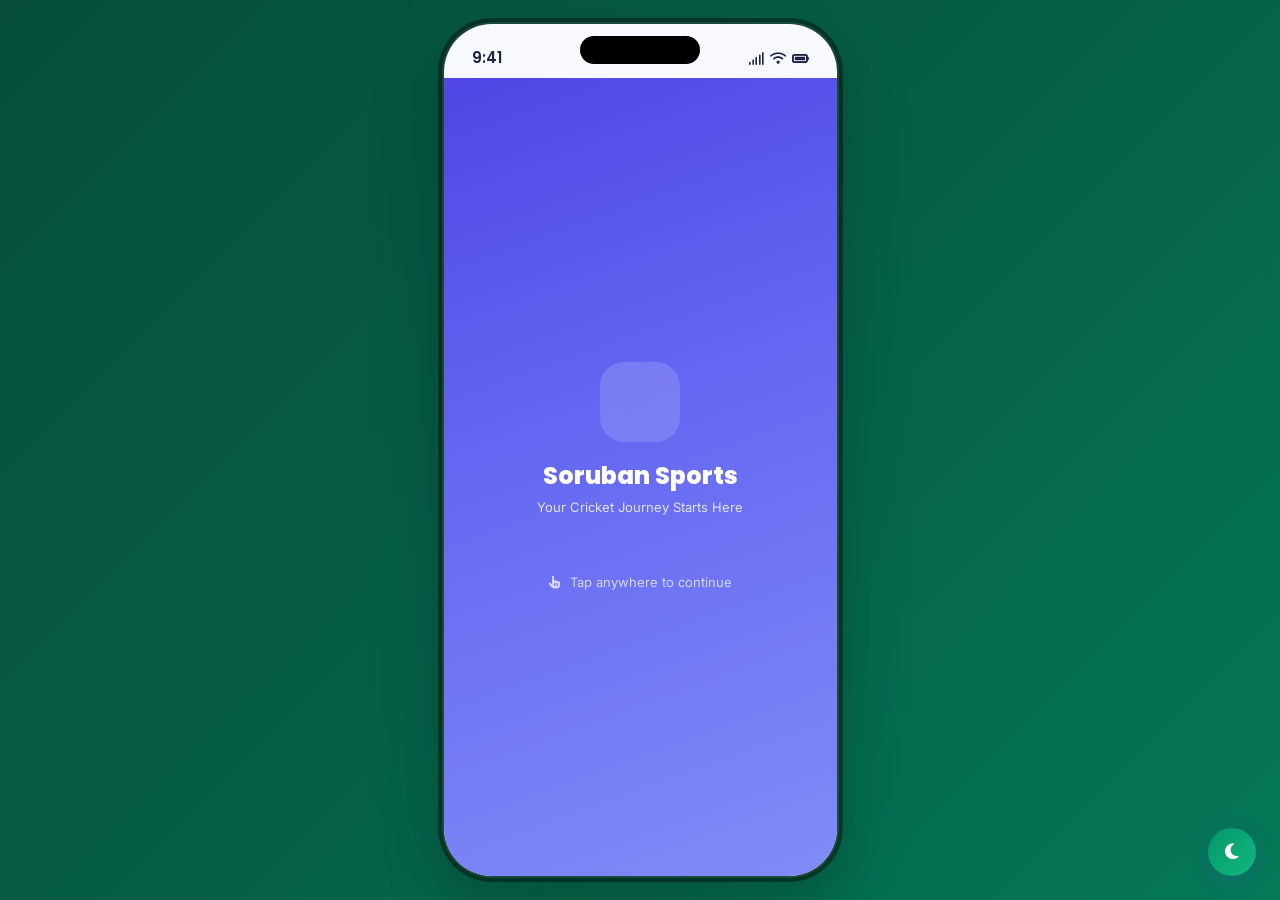
<file: prototype/explore-app/index.html>
<!DOCTYPE html>
<html lang="en" data-theme="light">
<head>
  <meta charset="UTF-8">
  <meta name="viewport" content="width=device-width, initial-scale=1.0">
  <title>Soruban Sports — Explore (Unregistered User)</title>
  <link rel="preconnect" href="https://fonts.googleapis.com">
  <link rel="preconnect" href="https://fonts.gstatic.com" crossorigin>
  <link href="https://fonts.googleapis.com/css2?family=Inter:wght@300;400;500;600;700;800&family=Poppins:wght@400;500;600;700;800&display=swap" rel="stylesheet">
  <link rel="stylesheet" href="https://cdnjs.cloudflare.com/ajax/libs/font-awesome/6.5.1/css/all.min.css">
  <link rel="stylesheet" href="../shared/design-system.css">
  <link rel="stylesheet" href="../shared/phone-frame.css">
  <link rel="stylesheet" href="../shared/components.css">
  <link rel="stylesheet" href="../shared/animations.css">
  <link rel="stylesheet" href="styles.css">
</head>
<body>
  <div class="phone-container">
    <div class="phone-frame">
      <div class="dynamic-island"></div>
      <div class="status-bar">
        <span class="time">9:41</span>
        <div class="status-icons">
          <i class="fas fa-signal"></i><i class="fas fa-wifi"></i><i class="fas fa-battery-full battery"></i>
        </div>
      </div>
      <div class="screen-content" id="screen-content"></div>
      <div class="bottom-nav" id="bottom-nav">
        <div class="nav-item active" data-tab="home" onclick="navigateTo('home')"><i class="fas fa-home"></i><span>Home</span></div>
        <div class="nav-item" data-tab="explore" onclick="navigateTo('explore')"><i class="fas fa-compass"></i><span>Explore</span></div>
        <div class="nav-item" data-tab="feed" onclick="navigateTo('feed')"><i class="fas fa-newspaper"></i><span>Feed</span></div>
        <div class="nav-item" data-tab="academies" onclick="navigateTo('academies')"><i class="fas fa-building-columns"></i><span>Academies</span></div>
        <div class="nav-item" data-tab="profile" onclick="navigateTo('profile')"><i class="fas fa-user"></i><span>Profile</span></div>
      </div>
    </div>
  </div>
  <button class="theme-toggle" onclick="toggleTheme()"><i class="fas fa-moon"></i></button>
  <script src="../shared/nav-engine.js"></script>
  <script src="app.js"></script>
</body>
</html>
</file>
<file: prototype/shared/design-system.css>
/* ============================================
   Soruban Chopify — Design System
   Health Green Theme + Light/Dark Modes
   ============================================ */

@import url('https://fonts.googleapis.com/css2?family=Inter:wght@300;400;500;600;700;800&family=Poppins:wght@400;500;600;700;800&display=swap');

/* ---- Light Theme (Default) ---- */
:root {
  /* Core Backgrounds */
  --bg-primary: #F8F9FE;
  --bg-card: #FFFFFF;
  --bg-tertiary: #F0F2F8;
  --bg-glass: rgba(255,255,255,0.72);

  /* Text */
  --text-primary: #1E2243;
  --text-secondary: #6E7191;
  --text-tertiary: #A0A3BD;

  /* Accent — Health Green */
  --accent: #059669;
  --accent-light: #10B981;
  --accent-bg: rgba(5, 150, 105, 0.08);
  --accent-hover: #047857;
  --gradient: linear-gradient(135deg, #059669 0%, #10B981 100%);
  --gradient-hero: linear-gradient(160deg, #059669 0%, #10B981 40%, #6EE7B7 100%);
  --glow: 0 4px 20px rgba(5, 150, 105, 0.2);

  /* Semantic Colors */
  --success: #10B981;
  --success-light: #6EE7B7;
  --success-bg: rgba(16,185,129,0.08);
  --warning: #F59E0B;
  --warning-light: #FCD34D;
  --warning-bg: rgba(245,158,11,0.08);
  --danger: #EF4444;
  --danger-light: #FCA5A5;
  --danger-bg: rgba(239,68,68,0.08);
  --info: #3B82F6;
  --info-light: #93C5FD;
  --info-bg: rgba(59,130,246,0.08);

  /* Segment Colors */
  --therapeutic: #8B5CF6;
  --therapeutic-bg: rgba(139,92,246,0.08);
  --senior-care: #F59E0B;
  --senior-care-bg: rgba(245,158,11,0.08);
  --womens-wellness: #EC4899;
  --womens-wellness-bg: rgba(236,72,153,0.08);
  --fresh-cut: #059669;
  --fresh-cut-bg: rgba(5,150,105,0.08);
  --fitness: #3B82F6;
  --fitness-bg: rgba(59,130,246,0.08);
  --b2b: #F97316;
  --b2b-bg: rgba(249,115,22,0.08);

  /* Additional Colors */
  --pink: #EC4899;
  --pink-bg: rgba(236,72,153,0.08);
  --teal: #14B8A6;
  --teal-bg: rgba(20,184,166,0.08);
  --orange: #F97316;
  --orange-bg: rgba(249,115,22,0.08);
  --purple: #8B5CF6;
  --purple-bg: rgba(139,92,246,0.08);
  --cyan: #06B6D4;
  --cyan-bg: rgba(6,182,212,0.08);

  /* Borders */
  --border: rgba(0,0,0,0.06);
  --border-strong: rgba(0,0,0,0.12);

  /* Navigation */
  --nav-bg: rgba(255,255,255,0.85);
  --nav-blur: blur(24px);

  /* Body BG (behind phone frame) */
  --body-bg: linear-gradient(135deg, #064e3b 0%, #065f46 50%, #047857 100%);

  /* Shadows */
  --shadow-xs: 0 1px 2px rgba(0,0,0,0.04);
  --shadow-sm: 0 2px 8px rgba(0,0,0,0.06);
  --shadow-md: 0 4px 16px rgba(0,0,0,0.08);
  --shadow-lg: 0 8px 32px rgba(0,0,0,0.1);
  --shadow-glow: 0 4px 20px rgba(5,150,105,0.2);

  /* Border Radius */
  --radius-xs: 6px;
  --radius-sm: 10px;
  --radius-md: 14px;
  --radius-lg: 18px;
  --radius-xl: 24px;
  --radius-2xl: 32px;
  --radius-full: 50%;

  /* Spacing */
  --space-xs: 4px;
  --space-sm: 8px;
  --space-md: 12px;
  --space-lg: 16px;
  --space-xl: 20px;
  --space-2xl: 24px;
  --space-3xl: 32px;
  --space-4xl: 40px;

  /* Typography */
  --font-body: 'Inter', -apple-system, BlinkMacSystemFont, sans-serif;
  --font-display: 'Poppins', 'Inter', sans-serif;
  --font-size-xs: 11px;
  --font-size-sm: 13px;
  --font-size-base: 15px;
  --font-size-md: 16px;
  --font-size-lg: 18px;
  --font-size-xl: 22px;
  --font-size-2xl: 28px;
  --font-size-3xl: 34px;

  /* Transitions */
  --transition-fast: 0.15s ease;
  --transition-base: 0.25s ease;
  --transition-slow: 0.35s ease;
}

/* ---- Dark Theme ---- */
[data-theme="dark"] {
  --bg-primary: #0F1117;
  --bg-card: #1A1D2E;
  --bg-tertiary: #252A3A;
  --bg-glass: rgba(26,29,46,0.72);

  --text-primary: #E8ECF4;
  --text-secondary: #8B92A5;
  --text-tertiary: #5B6178;

  --accent: #10B981;
  --accent-light: #34D399;
  --accent-bg: rgba(16,185,129,0.1);
  --gradient: linear-gradient(135deg, #10B981 0%, #34D399 100%);
  --gradient-hero: linear-gradient(160deg, #10B981 0%, #34D399 40%, #6EE7B7 100%);
  --glow: 0 4px 20px rgba(16,185,129,0.25);

  --success: #34D399;
  --success-bg: rgba(52,211,153,0.1);
  --warning: #FBBF24;
  --warning-bg: rgba(251,191,36,0.1);
  --danger: #F87171;
  --danger-bg: rgba(248,113,113,0.1);
  --info: #60A5FA;
  --info-bg: rgba(96,165,250,0.1);

  --border: rgba(255,255,255,0.06);
  --border-strong: rgba(255,255,255,0.12);

  --nav-bg: rgba(15,17,23,0.9);

  --body-bg: linear-gradient(135deg, #0a0a1a 0%, #0d1117 50%, #111827 100%);

  --shadow-xs: 0 1px 2px rgba(0,0,0,0.2);
  --shadow-sm: 0 2px 8px rgba(0,0,0,0.3);
  --shadow-md: 0 4px 16px rgba(0,0,0,0.35);
  --shadow-lg: 0 8px 32px rgba(0,0,0,0.4);
  --shadow-glow: 0 4px 20px rgba(16,185,129,0.25);
}

/* ---- Base Reset ---- */
*, *::before, *::after {
  margin: 0;
  padding: 0;
  box-sizing: border-box;
}

body {
  font-family: var(--font-body);
  font-size: var(--font-size-base);
  color: var(--text-primary);
  background: var(--body-bg);
  line-height: 1.5;
  -webkit-font-smoothing: antialiased;
  -moz-osx-font-smoothing: grayscale;
}

/* ---- Typography ---- */
h1, h2, h3, h4, h5, h6 {
  font-family: var(--font-display);
  font-weight: 700;
  line-height: 1.25;
  color: var(--text-primary);
}

h1 { font-size: var(--font-size-3xl); }
h2 { font-size: var(--font-size-2xl); }
h3 { font-size: var(--font-size-xl); }
h4 { font-size: var(--font-size-lg); }
h5 { font-size: var(--font-size-md); }

.text-secondary { color: var(--text-secondary); }
.text-tertiary { color: var(--text-tertiary); }
.text-accent { color: var(--accent); }
.text-center { text-align: center; }
.text-right { text-align: right; }

.font-display { font-family: var(--font-display); }
.font-semibold { font-weight: 600; }
.font-bold { font-weight: 700; }
.font-extrabold { font-weight: 800; }

/* ---- Utility Classes ---- */
.mt-xs { margin-top: var(--space-xs); }
.mt-sm { margin-top: var(--space-sm); }
.mt-md { margin-top: var(--space-md); }
.mt-lg { margin-top: var(--space-lg); }
.mt-xl { margin-top: var(--space-xl); }
.mt-2xl { margin-top: var(--space-2xl); }
.mt-3xl { margin-top: var(--space-3xl); }

.mb-xs { margin-bottom: var(--space-xs); }
.mb-sm { margin-bottom: var(--space-sm); }
.mb-md { margin-bottom: var(--space-md); }
.mb-lg { margin-bottom: var(--space-lg); }
.mb-xl { margin-bottom: var(--space-xl); }
.mb-2xl { margin-bottom: var(--space-2xl); }

.p-sm { padding: var(--space-sm); }
.p-md { padding: var(--space-md); }
.p-lg { padding: var(--space-lg); }
.p-xl { padding: var(--space-xl); }
.p-2xl { padding: var(--space-2xl); }

.flex { display: flex; }
.flex-col { flex-direction: column; }
.flex-wrap { flex-wrap: wrap; }
.items-center { align-items: center; }
.justify-between { justify-content: space-between; }
.justify-center { justify-content: center; }
.gap-xs { gap: var(--space-xs); }
.gap-sm { gap: var(--space-sm); }
.gap-md { gap: var(--space-md); }
.gap-lg { gap: var(--space-lg); }
.gap-xl { gap: var(--space-xl); }

.grid { display: grid; }
.grid-2 { grid-template-columns: repeat(2, 1fr); }
.grid-3 { grid-template-columns: repeat(3, 1fr); }
.grid-4 { grid-template-columns: repeat(4, 1fr); }

.w-full { width: 100%; }
.h-full { height: 100%; }
.overflow-hidden { overflow: hidden; }
.overflow-y-auto { overflow-y: auto; }
.relative { position: relative; }
.absolute { position: absolute; }

.hidden { display: none !important; }
.truncate {
  overflow: hidden;
  text-overflow: ellipsis;
  white-space: nowrap;
}

/* Scrollbar hiding */
.no-scrollbar::-webkit-scrollbar { display: none; }
.no-scrollbar { -ms-overflow-style: none; scrollbar-width: none; }

/* ---- Tamil / Indian Locale ---- */
.rupee::before { content: '₹'; }
.cod-badge {
  display: inline-flex;
  align-items: center;
  gap: 4px;
  padding: 4px 10px;
  background: var(--success-bg);
  color: var(--success);
  border-radius: var(--radius-full);
  font-size: var(--font-size-xs);
  font-weight: 600;
}

.fssai-badge {
  display: inline-flex;
  align-items: center;
  gap: 4px;
  padding: 3px 8px;
  background: var(--accent-bg);
  color: var(--accent);
  border-radius: var(--radius-xs);
  font-size: 10px;
  font-weight: 600;
  letter-spacing: 0.5px;
}

/* Therapeutic disclaimer */
.disclaimer-banner {
  padding: 10px 14px;
  background: var(--warning-bg);
  border: 1px solid rgba(245,158,11,0.2);
  border-radius: var(--radius-sm);
  font-size: var(--font-size-xs);
  color: var(--text-secondary);
  line-height: 1.4;
}

.disclaimer-banner i {
  color: var(--warning);
  margin-right: 6px;
}
</file>
<file: prototype/shared/phone-frame.css>
/* ============================================
   Soruban Chopify — iPhone 15 Pro Phone Frame
   ============================================ */

/* ---- Outer Container ---- */
.phone-container {
  display: flex;
  justify-content: center;
  align-items: center;
  min-height: 100vh;
  padding: 20px;
}

/* ---- Phone Frame ---- */
.phone-frame {
  position: relative;
  width: 393px;
  height: 852px;
  border-radius: 48px;
  background: var(--bg-primary);
  overflow: hidden;
  box-shadow:
    0 0 0 2px rgba(255,255,255,0.1),
    0 0 0 6px rgba(0,0,0,0.4),
    0 0 80px rgba(5,150,105,0.15),
    0 20px 60px rgba(0,0,0,0.3);
  transition: background var(--transition-base);
}

/* ---- Dynamic Island ---- */
.dynamic-island {
  position: absolute;
  top: 12px;
  left: 50%;
  transform: translateX(-50%);
  width: 120px;
  height: 28px;
  background: #000;
  border-radius: 20px;
  z-index: 100;
}

/* ---- Status Bar ---- */
.status-bar {
  display: flex;
  justify-content: space-between;
  align-items: center;
  padding: 14px 28px 0;
  height: 54px;
  position: relative;
  z-index: 90;
}

.status-bar .time {
  font-family: var(--font-display);
  font-size: 15px;
  font-weight: 600;
  color: var(--text-primary);
}

.status-bar .status-icons {
  display: flex;
  align-items: center;
  gap: 6px;
}

.status-bar .status-icons i {
  font-size: 13px;
  color: var(--text-primary);
}

.status-bar .status-icons .battery {
  font-size: 15px;
}

/* ---- Screen Content Area ---- */
.screen-content {
  height: calc(852px - 54px - 72px); /* Total - status bar - bottom nav */
  overflow-y: auto;
  overflow-x: hidden;
  padding: 0;
  scroll-behavior: smooth;
}

.screen-content::-webkit-scrollbar { display: none; }
.screen-content { -ms-overflow-style: none; scrollbar-width: none; }

/* For screens without bottom nav (splash, login) */
.screen-content.full-height {
  height: calc(852px - 54px);
}

/* Screen inner padding */
.screen-pad {
  padding: 16px 20px 24px;
}

/* ---- Bottom Navigation ---- */
.bottom-nav {
  position: absolute;
  bottom: 0;
  left: 0;
  right: 0;
  height: 72px;
  background: var(--nav-bg);
  backdrop-filter: var(--nav-blur);
  -webkit-backdrop-filter: var(--nav-blur);
  border-top: 1px solid var(--border);
  display: flex;
  justify-content: space-around;
  align-items: center;
  padding: 0 8px;
  padding-bottom: 8px;
  z-index: 80;
}

.nav-item {
  display: flex;
  flex-direction: column;
  align-items: center;
  gap: 3px;
  padding: 6px 12px;
  cursor: pointer;
  position: relative;
  transition: all var(--transition-fast);
  -webkit-tap-highlight-color: transparent;
}

.nav-item i {
  font-size: 20px;
  color: var(--text-tertiary);
  transition: color var(--transition-fast);
}

.nav-item span {
  font-size: 10px;
  font-weight: 500;
  color: var(--text-tertiary);
  transition: color var(--transition-fast);
}

.nav-item.active i {
  color: var(--accent);
}

.nav-item.active span {
  color: var(--accent);
  font-weight: 600;
}

/* Active indicator bar */
.nav-item.active::before {
  content: '';
  position: absolute;
  top: -1px;
  left: 50%;
  transform: translateX(-50%);
  width: 24px;
  height: 3px;
  background: var(--accent);
  border-radius: 0 0 4px 4px;
}

/* ---- Header Bar ---- */
.header-bar {
  display: flex;
  align-items: center;
  justify-content: space-between;
  padding: 8px 20px 12px;
  min-height: 48px;
}

.header-bar .back-btn {
  width: 36px;
  height: 36px;
  display: flex;
  align-items: center;
  justify-content: center;
  border-radius: var(--radius-full);
  background: var(--bg-tertiary);
  cursor: pointer;
  transition: all var(--transition-fast);
  border: none;
  color: var(--text-primary);
  font-size: 16px;
}

.header-bar .back-btn:hover {
  background: var(--accent-bg);
  color: var(--accent);
}

.header-bar .header-title {
  font-family: var(--font-display);
  font-size: 17px;
  font-weight: 600;
  color: var(--text-primary);
  flex: 1;
  text-align: center;
}

.header-bar .header-action {
  width: 36px;
  height: 36px;
  display: flex;
  align-items: center;
  justify-content: center;
  border-radius: var(--radius-full);
  background: transparent;
  cursor: pointer;
  border: none;
  color: var(--text-secondary);
  font-size: 18px;
  transition: all var(--transition-fast);
}

.header-bar .header-action:hover {
  background: var(--bg-tertiary);
  color: var(--accent);
}

/* ---- Theme Toggle Button ---- */
.theme-toggle {
  position: fixed;
  bottom: 24px;
  right: 24px;
  width: 48px;
  height: 48px;
  border-radius: var(--radius-full);
  background: var(--gradient);
  color: #fff;
  border: none;
  cursor: pointer;
  font-size: 18px;
  display: flex;
  align-items: center;
  justify-content: center;
  box-shadow: var(--shadow-glow);
  z-index: 1000;
  transition: transform var(--transition-fast);
}

.theme-toggle:hover {
  transform: scale(1.1);
}

/* ---- Responsive — Full screen on mobile ---- */
@media (max-width: 420px) {
  .phone-container {
    padding: 0;
    min-height: 100vh;
  }

  .phone-frame {
    width: 100vw;
    height: 100vh;
    border-radius: 0;
    box-shadow: none;
  }

  .dynamic-island {
    display: none;
  }

  .screen-content {
    height: calc(100vh - 54px - 72px);
  }

  .screen-content.full-height {
    height: calc(100vh - 54px);
  }

  .theme-toggle {
    bottom: 88px;
    right: 16px;
    width: 40px;
    height: 40px;
    font-size: 16px;
  }
}
</file>
<file: prototype/shared/components.css>
/* ============================================
   Soruban Chopify — Reusable Components
   21 Component Types
   ============================================ */

/* ---- 1. Cards ---- */
.card {
  background: var(--bg-card);
  border-radius: var(--radius-lg);
  border: 1px solid var(--border);
  box-shadow: var(--shadow-xs);
  padding: 16px;
  transition: all var(--transition-base);
}

.card:hover {
  box-shadow: var(--shadow-sm);
}

.card-gradient {
  background: var(--gradient);
  border-radius: var(--radius-lg);
  padding: 20px;
  color: #fff;
  box-shadow: var(--shadow-glow);
  border: none;
}

.card-gradient h3,
.card-gradient h4,
.card-gradient p,
.card-gradient span {
  color: #fff;
}

.card-gradient .text-secondary {
  color: rgba(255,255,255,0.8);
}

.card-glass {
  background: var(--bg-glass);
  backdrop-filter: blur(16px);
  -webkit-backdrop-filter: blur(16px);
  border-radius: var(--radius-lg);
  border: 1px solid var(--border);
  padding: 16px;
}

/* Pastel Cards */
.card-pastel-accent { background: var(--accent-bg); border: 1px solid rgba(5,150,105,0.12); }
.card-pastel-success { background: var(--success-bg); border: 1px solid rgba(16,185,129,0.12); }
.card-pastel-warning { background: var(--warning-bg); border: 1px solid rgba(245,158,11,0.12); }
.card-pastel-danger { background: var(--danger-bg); border: 1px solid rgba(239,68,68,0.12); }
.card-pastel-info { background: var(--info-bg); border: 1px solid rgba(59,130,246,0.12); }
.card-pastel-pink { background: var(--pink-bg); border: 1px solid rgba(236,72,153,0.12); }
.card-pastel-teal { background: var(--teal-bg); border: 1px solid rgba(20,184,166,0.12); }
.card-pastel-purple { background: var(--purple-bg); border: 1px solid rgba(139,92,246,0.12); }
.card-pastel-orange { background: var(--orange-bg); border: 1px solid rgba(249,115,22,0.12); }

[class*="card-pastel-"] {
  border-radius: var(--radius-lg);
  padding: 16px;
  transition: all var(--transition-base);
}

/* ---- 2. Badges ---- */
.badge {
  display: inline-flex;
  align-items: center;
  padding: 4px 10px;
  border-radius: 20px;
  font-size: var(--font-size-xs);
  font-weight: 600;
  line-height: 1;
  white-space: nowrap;
}

.badge-success { background: var(--success-bg); color: var(--success); }
.badge-warning { background: var(--warning-bg); color: var(--warning); }
.badge-danger { background: var(--danger-bg); color: var(--danger); }
.badge-info { background: var(--info-bg); color: var(--info); }
.badge-accent { background: var(--accent-bg); color: var(--accent); }
.badge-pink { background: var(--pink-bg); color: var(--pink); }
.badge-teal { background: var(--teal-bg); color: var(--teal); }
.badge-purple { background: var(--purple-bg); color: var(--purple); }
.badge-orange { background: var(--orange-bg); color: var(--orange); }

.badge-outline {
  background: transparent;
  border: 1px solid var(--border-strong);
  color: var(--text-secondary);
}

.badge-dot {
  position: relative;
  min-width: 18px;
  height: 18px;
  padding: 0 5px;
  border-radius: var(--radius-full);
  background: var(--danger);
  color: #fff;
  font-size: 10px;
  font-weight: 700;
  display: inline-flex;
  align-items: center;
  justify-content: center;
}

/* ---- 3. Buttons ---- */
.btn {
  display: inline-flex;
  align-items: center;
  justify-content: center;
  gap: 8px;
  padding: 12px 24px;
  border-radius: var(--radius-sm);
  font-family: var(--font-body);
  font-size: var(--font-size-base);
  font-weight: 600;
  cursor: pointer;
  border: none;
  transition: all var(--transition-fast);
  -webkit-tap-highlight-color: transparent;
  line-height: 1;
}

.btn-primary {
  background: var(--gradient);
  color: #fff;
  box-shadow: var(--shadow-glow);
}

.btn-primary:hover {
  transform: translateY(-1px);
  box-shadow: 0 6px 24px rgba(5,150,105,0.3);
}

.btn-primary:active {
  transform: translateY(0);
}

.btn-outline {
  background: transparent;
  color: var(--accent);
  border: 1.5px solid var(--accent);
}

.btn-outline:hover {
  background: var(--accent-bg);
}

.btn-ghost {
  background: transparent;
  color: var(--text-secondary);
}

.btn-ghost:hover {
  background: var(--bg-tertiary);
  color: var(--text-primary);
}

.btn-danger {
  background: var(--danger);
  color: #fff;
}

.btn-success {
  background: var(--success);
  color: #fff;
}

/* Button Sizes */
.btn-sm { padding: 8px 16px; font-size: var(--font-size-sm); }
.btn-lg { padding: 16px 32px; font-size: var(--font-size-md); }
.btn-full { width: 100%; }
.btn-icon {
  width: 44px;
  height: 44px;
  padding: 0;
  border-radius: var(--radius-full);
}

/* ---- 4. Progress Bars ---- */
.progress-bar {
  width: 100%;
  height: 7px;
  background: var(--bg-tertiary);
  border-radius: 10px;
  overflow: hidden;
}

.progress-fill {
  height: 100%;
  border-radius: 10px;
  transition: width 0.8s ease;
  background: var(--gradient);
}

.progress-fill.success { background: linear-gradient(90deg, #10B981, #34D399); }
.progress-fill.warning { background: linear-gradient(90deg, #F59E0B, #FBBF24); }
.progress-fill.danger { background: linear-gradient(90deg, #EF4444, #F87171); }
.progress-fill.accent { background: var(--gradient); }

/* ---- 5. Circular Progress ---- */
.circular-progress {
  position: relative;
  display: inline-flex;
  align-items: center;
  justify-content: center;
}

.circular-progress svg {
  transform: rotate(-90deg);
}

.circular-progress .progress-track {
  fill: none;
  stroke: var(--bg-tertiary);
  stroke-width: 6;
}

.circular-progress .progress-value {
  fill: none;
  stroke: var(--accent);
  stroke-width: 6;
  stroke-linecap: round;
  transition: stroke-dasharray 1s ease;
}

.circular-progress .progress-text {
  position: absolute;
  font-family: var(--font-display);
  font-size: 14px;
  font-weight: 700;
  color: var(--text-primary);
}

/* ---- 6. Form Elements ---- */
.form-group {
  margin-bottom: 16px;
}

.form-label {
  display: block;
  font-size: var(--font-size-sm);
  font-weight: 500;
  color: var(--text-secondary);
  margin-bottom: 6px;
}

.form-input {
  width: 100%;
  padding: 12px 16px;
  background: var(--bg-tertiary);
  border: 1.5px solid var(--border);
  border-radius: var(--radius-sm);
  font-family: var(--font-body);
  font-size: var(--font-size-base);
  color: var(--text-primary);
  transition: all var(--transition-fast);
  outline: none;
}

.form-input:focus {
  border-color: var(--accent);
  box-shadow: 0 0 0 3px var(--accent-bg);
  background: var(--bg-card);
}

.form-input::placeholder {
  color: var(--text-tertiary);
}

.form-select {
  width: 100%;
  padding: 12px 40px 12px 16px;
  background: var(--bg-tertiary);
  border: 1.5px solid var(--border);
  border-radius: var(--radius-sm);
  font-family: var(--font-body);
  font-size: var(--font-size-base);
  color: var(--text-primary);
  outline: none;
  appearance: none;
  background-image: url("data:image/svg+xml,%3Csvg xmlns='http://www.w3.org/2000/svg' width='12' height='12' fill='%236E7191' viewBox='0 0 16 16'%3E%3Cpath d='M8 11L3 6h10z'/%3E%3C/svg%3E");
  background-repeat: no-repeat;
  background-position: right 14px center;
  cursor: pointer;
  transition: all var(--transition-fast);
}

.form-select:focus {
  border-color: var(--accent);
  box-shadow: 0 0 0 3px var(--accent-bg);
}

/* ---- 7. Tabs ---- */
.tabs {
  display: flex;
  gap: 8px;
  overflow-x: auto;
  padding-bottom: 4px;
}

.tabs::-webkit-scrollbar { display: none; }

.tab {
  padding: 8px 18px;
  border-radius: 20px;
  font-size: var(--font-size-sm);
  font-weight: 500;
  color: var(--text-secondary);
  background: var(--bg-tertiary);
  cursor: pointer;
  white-space: nowrap;
  border: none;
  transition: all var(--transition-fast);
}

.tab.active {
  background: var(--accent);
  color: #fff;
  box-shadow: var(--shadow-glow);
}

.tabs-underline {
  display: flex;
  gap: 0;
  border-bottom: 1px solid var(--border);
}

.tabs-underline .tab {
  background: transparent;
  border-radius: 0;
  padding: 10px 16px;
  border-bottom: 2px solid transparent;
  margin-bottom: -1px;
}

.tabs-underline .tab.active {
  background: transparent;
  color: var(--accent);
  border-bottom-color: var(--accent);
  box-shadow: none;
}

/* ---- 8. Filter Chips ---- */
.filter-row {
  display: flex;
  gap: 8px;
  overflow-x: auto;
  padding: 4px 0;
}

.filter-row::-webkit-scrollbar { display: none; }

.filter-chip {
  padding: 7px 16px;
  border-radius: 20px;
  font-size: var(--font-size-sm);
  font-weight: 500;
  color: var(--text-secondary);
  background: transparent;
  border: 1px solid var(--border-strong);
  cursor: pointer;
  white-space: nowrap;
  transition: all var(--transition-fast);
}

.filter-chip.active,
.filter-chip:hover {
  background: var(--accent);
  color: #fff;
  border-color: var(--accent);
  box-shadow: var(--shadow-glow);
}

/* ---- 9. Search Box ---- */
.search-box {
  display: flex;
  align-items: center;
  gap: 10px;
  padding: 10px 16px;
  background: var(--bg-tertiary);
  border: 1.5px solid var(--border);
  border-radius: var(--radius-sm);
  transition: all var(--transition-fast);
}

.search-box:focus-within {
  border-color: var(--accent);
  box-shadow: 0 0 0 3px var(--accent-bg);
  background: var(--bg-card);
}

.search-box i {
  color: var(--text-tertiary);
  font-size: 15px;
}

.search-box input {
  flex: 1;
  border: none;
  background: transparent;
  font-family: var(--font-body);
  font-size: var(--font-size-base);
  color: var(--text-primary);
  outline: none;
}

.search-box input::placeholder {
  color: var(--text-tertiary);
}

/* ---- 10. List Items ---- */
.list-item {
  display: flex;
  align-items: center;
  gap: 14px;
  padding: 14px 0;
  border-bottom: 1px solid var(--border);
  cursor: pointer;
  transition: background var(--transition-fast);
}

.list-item:last-child {
  border-bottom: none;
}

.list-icon {
  width: 44px;
  height: 44px;
  border-radius: var(--radius-sm);
  display: flex;
  align-items: center;
  justify-content: center;
  font-size: 18px;
  flex-shrink: 0;
}

.list-content {
  flex: 1;
  min-width: 0;
}

.list-content .list-title {
  font-size: var(--font-size-base);
  font-weight: 500;
  color: var(--text-primary);
}

.list-content .list-subtitle {
  font-size: var(--font-size-sm);
  color: var(--text-secondary);
  margin-top: 2px;
}

.list-trailing {
  color: var(--text-tertiary);
  font-size: 14px;
  flex-shrink: 0;
}

/* ---- 11. Avatars ---- */
.avatar {
  border-radius: var(--radius-full);
  display: flex;
  align-items: center;
  justify-content: center;
  font-weight: 700;
  color: #fff;
  background: var(--gradient);
  flex-shrink: 0;
}

.avatar-sm { width: 32px; height: 32px; font-size: 13px; }
.avatar-md { width: 40px; height: 40px; font-size: 15px; }
.avatar-lg { width: 56px; height: 56px; font-size: 20px; }
.avatar-xl { width: 80px; height: 80px; font-size: 28px; }

.avatar-ring {
  border: 3px solid var(--accent);
  padding: 2px;
}

.avatar img {
  width: 100%;
  height: 100%;
  border-radius: var(--radius-full);
  object-fit: cover;
}

/* ---- 12. Toggle Switch ---- */
.toggle {
  position: relative;
  width: 48px;
  height: 28px;
  cursor: pointer;
}

.toggle input {
  opacity: 0;
  width: 0;
  height: 0;
}

.toggle .slider {
  position: absolute;
  inset: 0;
  background: var(--bg-tertiary);
  border-radius: 14px;
  border: 1px solid var(--border-strong);
  transition: all var(--transition-fast);
}

.toggle .slider::before {
  content: '';
  position: absolute;
  left: 3px;
  top: 50%;
  transform: translateY(-50%);
  width: 20px;
  height: 20px;
  background: #fff;
  border-radius: var(--radius-full);
  box-shadow: var(--shadow-sm);
  transition: transform var(--transition-fast);
}

.toggle input:checked + .slider {
  background: var(--accent);
  border-color: var(--accent);
}

.toggle input:checked + .slider::before {
  transform: translateY(-50%) translateX(20px);
}

/* ---- 13. Module Grid ---- */
.module-grid {
  display: grid;
  grid-template-columns: repeat(3, 1fr);
  gap: 12px;
}

.module-card {
  display: flex;
  flex-direction: column;
  align-items: center;
  gap: 8px;
  padding: 16px 8px;
  background: var(--bg-card);
  border: 1px solid var(--border);
  border-radius: var(--radius-md);
  cursor: pointer;
  transition: all var(--transition-fast);
  text-align: center;
  position: relative;
}

.module-card:hover {
  transform: scale(1.03);
  box-shadow: var(--shadow-sm);
}

.module-card.active {
  border-color: var(--accent);
}

.module-card.active::before {
  content: '';
  position: absolute;
  top: 0;
  left: 50%;
  transform: translateX(-50%);
  width: 32px;
  height: 3px;
  background: var(--accent);
  border-radius: 0 0 4px 4px;
}

.icon-wrap {
  width: 44px;
  height: 44px;
  border-radius: var(--radius-sm);
  display: flex;
  align-items: center;
  justify-content: center;
  font-size: 20px;
}

.module-card .module-label {
  font-size: var(--font-size-xs);
  font-weight: 500;
  color: var(--text-secondary);
}

/* ---- 14. Stat Cards ---- */
.stat-card {
  background: var(--bg-card);
  border: 1px solid var(--border);
  border-radius: var(--radius-lg);
  padding: 16px;
  display: flex;
  align-items: flex-start;
  gap: 14px;
}

.stat-icon {
  width: 44px;
  height: 44px;
  border-radius: var(--radius-sm);
  display: flex;
  align-items: center;
  justify-content: center;
  font-size: 18px;
  flex-shrink: 0;
}

.stat-value {
  font-family: var(--font-display);
  font-size: 22px;
  font-weight: 700;
  color: var(--text-primary);
  line-height: 1.1;
}

.stat-label {
  font-size: var(--font-size-sm);
  color: var(--text-secondary);
  margin-top: 2px;
}

.stat-trend {
  font-size: var(--font-size-xs);
  font-weight: 600;
  margin-top: 4px;
  display: inline-flex;
  align-items: center;
  gap: 3px;
}

.stat-trend.up { color: var(--success); }
.stat-trend.down { color: var(--danger); }

/* ---- 15. Timeline ---- */
.timeline {
  position: relative;
  padding-left: 24px;
}

.timeline::before {
  content: '';
  position: absolute;
  left: 8px;
  top: 0;
  bottom: 0;
  width: 2px;
  background: var(--border-strong);
}

.timeline-item {
  position: relative;
  margin-bottom: 20px;
  padding-left: 16px;
}

.timeline-item .timeline-dot {
  position: absolute;
  left: -20px;
  top: 4px;
  width: 14px;
  height: 14px;
  border-radius: var(--radius-full);
  background: var(--accent);
  border: 3px solid var(--bg-primary);
  z-index: 1;
}

.timeline-item .timeline-dot.completed {
  background: var(--success);
}

.timeline-item .timeline-dot.pending {
  background: var(--bg-tertiary);
  border-color: var(--border-strong);
}

.timeline-item .timeline-time {
  font-size: var(--font-size-xs);
  color: var(--text-tertiary);
  margin-bottom: 4px;
}

.timeline-item .timeline-content {
  background: var(--bg-card);
  border: 1px solid var(--border);
  border-radius: var(--radius-sm);
  padding: 12px;
}

/* ---- 16. Notification Items ---- */
.notif-item {
  display: flex;
  gap: 12px;
  padding: 14px;
  border-radius: var(--radius-md);
  cursor: pointer;
  transition: background var(--transition-fast);
}

.notif-item:hover {
  background: var(--bg-tertiary);
}

.notif-item.unread {
  background: var(--accent-bg);
}

.notif-icon {
  width: 40px;
  height: 40px;
  border-radius: var(--radius-full);
  display: flex;
  align-items: center;
  justify-content: center;
  font-size: 16px;
  flex-shrink: 0;
}

.notif-item .notif-content {
  flex: 1;
}

.notif-item .notif-title {
  font-size: var(--font-size-sm);
  font-weight: 500;
  color: var(--text-primary);
}

.notif-item .notif-time {
  font-size: var(--font-size-xs);
  color: var(--text-tertiary);
  margin-top: 2px;
}

/* ---- 17. Settings Items ---- */
.settings-item {
  display: flex;
  align-items: center;
  gap: 14px;
  padding: 14px 0;
  border-bottom: 1px solid var(--border);
  cursor: pointer;
}

.settings-item:last-child {
  border-bottom: none;
}

.settings-icon {
  width: 40px;
  height: 40px;
  border-radius: var(--radius-sm);
  display: flex;
  align-items: center;
  justify-content: center;
  font-size: 16px;
  flex-shrink: 0;
}

.settings-label {
  flex: 1;
}

.settings-label .settings-title {
  font-size: var(--font-size-base);
  font-weight: 500;
  color: var(--text-primary);
}

.settings-label .settings-subtitle {
  font-size: var(--font-size-sm);
  color: var(--text-secondary);
  margin-top: 1px;
}

.settings-trailing {
  color: var(--text-tertiary);
  font-size: 14px;
}

/* ---- 18. Bottom Sheet Modal ---- */
.modal-overlay {
  position: absolute;
  inset: 0;
  background: rgba(0,0,0,0.5);
  z-index: 200;
  opacity: 0;
  pointer-events: none;
  transition: opacity var(--transition-base);
}

.modal-overlay.active {
  opacity: 1;
  pointer-events: auto;
}

.modal-sheet {
  position: absolute;
  bottom: 0;
  left: 0;
  right: 0;
  background: var(--bg-card);
  border-radius: var(--radius-xl) var(--radius-xl) 0 0;
  padding: 12px 20px 32px;
  z-index: 201;
  transform: translateY(100%);
  transition: transform var(--transition-slow);
  max-height: 70%;
  overflow-y: auto;
}

.modal-overlay.active .modal-sheet {
  transform: translateY(0);
}

.modal-handle {
  width: 36px;
  height: 4px;
  background: var(--bg-tertiary);
  border-radius: 2px;
  margin: 0 auto 16px;
}

/* ---- 19. Chart Container ---- */
.chart-container {
  background: var(--bg-card);
  border: 1px solid var(--border);
  border-radius: var(--radius-lg);
  padding: 16px;
}

.chart-container canvas {
  width: 100% !important;
  max-height: 200px;
}

/* ---- 20. Empty State ---- */
.empty-state {
  display: flex;
  flex-direction: column;
  align-items: center;
  justify-content: center;
  padding: 48px 24px;
  text-align: center;
}

.empty-state i {
  font-size: 48px;
  color: var(--text-tertiary);
  margin-bottom: 16px;
}

.empty-state .empty-title {
  font-family: var(--font-display);
  font-size: var(--font-size-lg);
  font-weight: 600;
  color: var(--text-primary);
  margin-bottom: 8px;
}

.empty-state .empty-desc {
  font-size: var(--font-size-sm);
  color: var(--text-secondary);
  max-width: 280px;
}

/* ---- 21. Amenity Grid ---- */
.amenity-grid {
  display: grid;
  grid-template-columns: repeat(4, 1fr);
  gap: 12px;
}

.amenity-item {
  display: flex;
  flex-direction: column;
  align-items: center;
  gap: 6px;
  text-align: center;
}

.amenity-item i {
  font-size: 22px;
  color: var(--accent);
}

.amenity-item span {
  font-size: 10px;
  color: var(--text-secondary);
  font-weight: 500;
}

/* ---- Product Card (App-specific) ---- */
.product-card {
  background: var(--bg-card);
  border: 1px solid var(--border);
  border-radius: var(--radius-lg);
  overflow: hidden;
  cursor: pointer;
  transition: all var(--transition-fast);
}

.product-card:hover {
  transform: translateY(-2px);
  box-shadow: var(--shadow-md);
}

.product-card .product-img {
  width: 100%;
  height: 120px;
  background: var(--bg-tertiary);
  display: flex;
  align-items: center;
  justify-content: center;
  font-size: 40px;
  position: relative;
}

.product-card .product-info {
  padding: 12px;
}

.product-card .product-name {
  font-size: var(--font-size-sm);
  font-weight: 600;
  color: var(--text-primary);
  margin-bottom: 4px;
}

.product-card .product-price {
  font-family: var(--font-display);
  font-size: var(--font-size-base);
  font-weight: 700;
  color: var(--accent);
}

.product-card .product-original-price {
  font-size: var(--font-size-xs);
  color: var(--text-tertiary);
  text-decoration: line-through;
  margin-left: 6px;
}

.product-card .add-btn {
  width: 100%;
  margin-top: 8px;
  padding: 8px;
  background: var(--accent-bg);
  color: var(--accent);
  border: none;
  border-radius: var(--radius-xs);
  font-family: var(--font-body);
  font-size: var(--font-size-sm);
  font-weight: 600;
  cursor: pointer;
  transition: all var(--transition-fast);
}

.product-card .add-btn:hover {
  background: var(--accent);
  color: #fff;
}

/* ---- Discount Badge on Product ---- */
.discount-badge {
  position: absolute;
  top: 8px;
  right: 8px;
  background: var(--danger);
  color: #fff;
  font-size: 10px;
  font-weight: 700;
  padding: 3px 8px;
  border-radius: var(--radius-xs);
}

/* ---- Health Tag ---- */
.health-tag {
  display: inline-flex;
  align-items: center;
  gap: 4px;
  padding: 3px 8px;
  border-radius: var(--radius-xs);
  font-size: 10px;
  font-weight: 600;
  background: var(--therapeutic-bg, var(--purple-bg));
  color: var(--therapeutic, var(--purple));
}

/* ---- Quantity Selector ---- */
.qty-selector {
  display: inline-flex;
  align-items: center;
  gap: 0;
  border: 1px solid var(--border-strong);
  border-radius: var(--radius-xs);
  overflow: hidden;
}

.qty-selector button {
  width: 32px;
  height: 32px;
  border: none;
  background: var(--bg-tertiary);
  color: var(--text-primary);
  font-size: 16px;
  cursor: pointer;
  display: flex;
  align-items: center;
  justify-content: center;
  transition: background var(--transition-fast);
}

.qty-selector button:hover {
  background: var(--accent-bg);
  color: var(--accent);
}

.qty-selector .qty-value {
  width: 36px;
  text-align: center;
  font-size: var(--font-size-sm);
  font-weight: 600;
  color: var(--text-primary);
  background: var(--bg-card);
}

/* ---- Horizontal Scroll Container ---- */
.horizontal-scroll {
  display: flex;
  gap: 12px;
  overflow-x: auto;
  padding-bottom: 8px;
  scroll-snap-type: x mandatory;
}

.horizontal-scroll::-webkit-scrollbar { display: none; }

.horizontal-scroll > * {
  flex-shrink: 0;
  scroll-snap-align: start;
}

/* ---- Delivery Slot Picker ---- */
.slot-option {
  display: flex;
  align-items: center;
  gap: 12px;
  padding: 14px 16px;
  background: var(--bg-card);
  border: 1.5px solid var(--border);
  border-radius: var(--radius-sm);
  cursor: pointer;
  transition: all var(--transition-fast);
  margin-bottom: 8px;
}

.slot-option.active {
  border-color: var(--accent);
  background: var(--accent-bg);
}

.slot-option .slot-radio {
  width: 20px;
  height: 20px;
  border-radius: var(--radius-full);
  border: 2px solid var(--border-strong);
  display: flex;
  align-items: center;
  justify-content: center;
  flex-shrink: 0;
}

.slot-option.active .slot-radio {
  border-color: var(--accent);
}

.slot-option.active .slot-radio::after {
  content: '';
  width: 10px;
  height: 10px;
  border-radius: var(--radius-full);
  background: var(--accent);
}
</file>
<file: prototype/shared/animations.css>
/* ============================================
   Soruban Chopify — Animations
   ============================================ */

/* ---- Screen Enter ---- */
@keyframes screenEnter {
  from {
    opacity: 0;
    transform: translateY(12px);
  }
  to {
    opacity: 1;
    transform: translateY(0);
  }
}

.screen-enter {
  animation: screenEnter 0.35s ease forwards;
}

/* ---- Slide Up (for modals, sheets) ---- */
@keyframes slideUp {
  from {
    transform: translateY(30px);
    opacity: 0;
  }
  to {
    transform: translateY(0);
    opacity: 1;
  }
}

.slide-up {
  animation: slideUp 0.35s ease forwards;
}

/* ---- Float (splash logo) ---- */
@keyframes float {
  0%, 100% {
    transform: translateY(0);
  }
  50% {
    transform: translateY(-6px);
  }
}

.float {
  animation: float 3s ease-in-out infinite;
}

/* ---- Pulse ---- */
@keyframes pulse {
  0%, 100% {
    transform: scale(1);
  }
  50% {
    transform: scale(1.05);
  }
}

.pulse {
  animation: pulse 2s ease-in-out infinite;
}

/* ---- Count Up ---- */
@keyframes countUp {
  from {
    opacity: 0;
    transform: translateY(10px);
  }
  to {
    opacity: 1;
    transform: translateY(0);
  }
}

.count-up {
  animation: countUp 0.5s ease forwards;
}

/* ---- Shimmer (skeleton loading) ---- */
@keyframes shimmer {
  0% {
    background-position: -200% 0;
  }
  100% {
    background-position: 200% 0;
  }
}

.shimmer {
  background: linear-gradient(
    90deg,
    var(--bg-tertiary) 25%,
    var(--bg-card) 50%,
    var(--bg-tertiary) 75%
  );
  background-size: 200% 100%;
  animation: shimmer 1.5s ease-in-out infinite;
}

/* ---- Fade In ---- */
@keyframes fadeIn {
  from { opacity: 0; }
  to { opacity: 1; }
}

.fade-in {
  animation: fadeIn 0.3s ease forwards;
}

/* ---- Fade In Up (staggered) ---- */
@keyframes fadeInUp {
  from {
    opacity: 0;
    transform: translateY(16px);
  }
  to {
    opacity: 1;
    transform: translateY(0);
  }
}

.fade-in-up {
  animation: fadeInUp 0.4s ease forwards;
}

.fade-in-up-1 { animation-delay: 0.05s; opacity: 0; }
.fade-in-up-2 { animation-delay: 0.1s; opacity: 0; }
.fade-in-up-3 { animation-delay: 0.15s; opacity: 0; }
.fade-in-up-4 { animation-delay: 0.2s; opacity: 0; }
.fade-in-up-5 { animation-delay: 0.25s; opacity: 0; }
.fade-in-up-6 { animation-delay: 0.3s; opacity: 0; }
.fade-in-up-7 { animation-delay: 0.35s; opacity: 0; }

/* ---- Scale In ---- */
@keyframes scaleIn {
  from {
    opacity: 0;
    transform: scale(0.9);
  }
  to {
    opacity: 1;
    transform: scale(1);
  }
}

.scale-in {
  animation: scaleIn 0.3s ease forwards;
}

/* ---- Spin (loading) ---- */
@keyframes spin {
  from { transform: rotate(0deg); }
  to { transform: rotate(360deg); }
}

.spin {
  animation: spin 1s linear infinite;
}

/* ---- Bounce ---- */
@keyframes bounce {
  0%, 100% { transform: translateY(0); }
  50% { transform: translateY(-8px); }
}

.bounce {
  animation: bounce 0.6s ease;
}

/* ---- Glow Pulse (for active indicators) ---- */
@keyframes glowPulse {
  0%, 100% {
    box-shadow: 0 0 0 0 rgba(5,150,105,0.4);
  }
  50% {
    box-shadow: 0 0 0 8px rgba(5,150,105,0);
  }
}

.glow-pulse {
  animation: glowPulse 2s ease-in-out infinite;
}

/* ---- OTP Digit Input Animation ---- */
@keyframes otpFill {
  0% { transform: scale(0.8); opacity: 0.5; }
  50% { transform: scale(1.1); }
  100% { transform: scale(1); opacity: 1; }
}

.otp-fill {
  animation: otpFill 0.2s ease forwards;
}

/* ---- Delivery Pipeline Step ---- */
@keyframes stepComplete {
  0% { transform: scale(0); }
  50% { transform: scale(1.2); }
  100% { transform: scale(1); }
}

.step-complete {
  animation: stepComplete 0.4s ease forwards;
}

/* ---- Stagger delay helper ---- */
[data-delay="1"] { animation-delay: 0.05s; }
[data-delay="2"] { animation-delay: 0.1s; }
[data-delay="3"] { animation-delay: 0.15s; }
[data-delay="4"] { animation-delay: 0.2s; }
[data-delay="5"] { animation-delay: 0.25s; }
[data-delay="6"] { animation-delay: 0.3s; }
[data-delay="7"] { animation-delay: 0.35s; }
[data-delay="8"] { animation-delay: 0.4s; }
</file>
<file: prototype/explore-app/styles.css>
/* ============================================
   Soruban Sports — Explore App Styles
   Indigo Theme (#4F46E5) — Unregistered Users
   ============================================ */

/* ---- Override accent to Indigo ---- */
:root {
  --accent: #4F46E5;
  --accent-light: #6366F1;
  --accent-bg: rgba(79, 70, 229, 0.08);
  --gradient-primary: linear-gradient(135deg, #4F46E5 0%, #6366F1 100%);
  --gradient-hero: linear-gradient(160deg, #4F46E5 0%, #6366F1 40%, #818CF8 100%);
  --shadow-glow: 0 4px 20px rgba(79, 70, 229, 0.2);
}

[data-theme="dark"] {
  --accent: #818CF8;
  --accent-light: #A5B4FC;
  --accent-bg: rgba(129, 140, 248, 0.1);
  --shadow-glow: 0 4px 20px rgba(129, 140, 248, 0.15);
}

/* ---- Hero Card ---- */
.hero-card {
  background: var(--gradient-hero);
  border-radius: var(--radius-lg);
  padding: 20px;
  color: #fff;
  box-shadow: var(--shadow-glow);
  position: relative;
  overflow: hidden;
}

.hero-card::after {
  content: '';
  position: absolute;
  top: -30px;
  right: -30px;
  width: 100px;
  height: 100px;
  background: rgba(255, 255, 255, 0.08);
  border-radius: 50%;
}

.hero-card h3, .hero-card h4, .hero-card p, .hero-card span,
.hero-card .text-secondary { color: #fff !important; }
.hero-card .text-secondary { opacity: 0.85; }

/* ---- Skill Card ---- */
.skill-card {
  display: flex;
  align-items: center;
  gap: 12px;
  padding: 14px 16px;
  background: var(--bg-card);
  border: 1px solid var(--border);
  border-radius: var(--radius-md);
  margin-bottom: 10px;
  cursor: pointer;
  transition: all var(--transition-fast);
}

.skill-card:hover {
  box-shadow: var(--shadow-sm);
  transform: translateX(2px);
}

.skill-card .skill-icon {
  width: 40px;
  height: 40px;
  border-radius: var(--radius-sm);
  display: flex;
  align-items: center;
  justify-content: center;
  font-size: 16px;
  flex-shrink: 0;
}

.skill-card .skill-info { flex: 1; min-width: 0; }

.skill-card .skill-name {
  font-size: var(--font-size-base);
  font-weight: 600;
  color: var(--text-primary);
}

.skill-card .skill-status {
  font-size: var(--font-size-xs);
  color: var(--text-secondary);
  margin-top: 2px;
}

.skill-card .skill-score {
  font-family: var(--font-display);
  font-weight: 700;
  font-size: var(--font-size-lg);
  white-space: nowrap;
}

/* ---- Feed Post ---- */
.feed-post {
  background: var(--bg-card);
  border: 1px solid var(--border);
  border-radius: var(--radius-lg);
  padding: 16px;
  margin-bottom: 14px;
}

.feed-post-header {
  display: flex;
  align-items: center;
  gap: 10px;
  margin-bottom: 10px;
}

.feed-post-avatar {
  width: 38px;
  height: 38px;
  border-radius: var(--radius-full);
  background: var(--gradient-primary);
  display: flex;
  align-items: center;
  justify-content: center;
  color: #fff;
  font-weight: 700;
  font-size: 14px;
  flex-shrink: 0;
}

.feed-post-name {
  font-weight: 600;
  font-size: var(--font-size-base);
  color: var(--text-primary);
}

.feed-post-time {
  font-size: var(--font-size-xs);
  color: var(--text-tertiary);
}

.feed-post-body {
  font-size: var(--font-size-sm);
  color: var(--text-secondary);
  line-height: 1.5;
  margin-bottom: 12px;
}

.feed-post-image {
  width: 100%;
  height: 180px;
  border-radius: var(--radius-md);
  background: var(--bg-tertiary);
  display: flex;
  align-items: center;
  justify-content: center;
  color: var(--text-tertiary);
  font-size: 32px;
  margin-bottom: 12px;
  overflow: hidden;
}

.feed-post-actions {
  display: flex;
  gap: 20px;
  padding-top: 10px;
  border-top: 1px solid var(--border);
}

.feed-action {
  display: flex;
  align-items: center;
  gap: 6px;
  font-size: var(--font-size-sm);
  color: var(--text-secondary);
  cursor: pointer;
  background: none;
  border: none;
  padding: 4px 0;
  transition: color var(--transition-fast);
}

.feed-action:hover, .feed-action.liked { color: var(--danger); }

/* ---- Stat Row ---- */
.stat-row {
  display: flex;
  gap: 8px;
}

.stat-box {
  flex: 1;
  background: var(--bg-card);
  border: 1px solid var(--border);
  border-radius: var(--radius-md);
  padding: 12px 8px;
  text-align: center;
}

.stat-box .stat-val {
  font-family: var(--font-display);
  font-weight: 700;
  font-size: 20px;
  color: var(--text-primary);
}

.stat-box .stat-lbl {
  font-size: var(--font-size-xs);
  color: var(--text-tertiary);
  margin-top: 2px;
}

/* ---- Academy Card ---- */
.academy-card {
  display: flex;
  align-items: center;
  gap: 12px;
  padding: 14px 16px;
  background: var(--bg-card);
  border: 1px solid var(--border);
  border-radius: var(--radius-md);
  margin-bottom: 10px;
  cursor: pointer;
  transition: all var(--transition-fast);
}

.academy-card:hover {
  box-shadow: var(--shadow-sm);
  transform: translateY(-1px);
}

.academy-card-icon {
  width: 48px;
  height: 48px;
  border-radius: var(--radius-md);
  background: var(--accent-bg);
  display: flex;
  align-items: center;
  justify-content: center;
  font-size: 20px;
  color: var(--accent);
  flex-shrink: 0;
}

.academy-card-info { flex: 1; }

.academy-card-name {
  font-weight: 600;
  font-size: var(--font-size-base);
  color: var(--text-primary);
}

.academy-card-meta {
  font-size: var(--font-size-xs);
  color: var(--text-secondary);
  margin-top: 2px;
}

/* ---- Video Embed Placeholder ---- */
.video-placeholder {
  width: 100%;
  height: 180px;
  border-radius: var(--radius-md);
  background: linear-gradient(135deg, #1a1a2e 0%, #16213e 100%);
  display: flex;
  flex-direction: column;
  align-items: center;
  justify-content: center;
  color: #fff;
  gap: 8px;
  cursor: pointer;
  margin-bottom: 12px;
  position: relative;
  overflow: hidden;
}

.video-placeholder .play-btn {
  width: 48px;
  height: 48px;
  border-radius: var(--radius-full);
  background: rgba(255,255,255,0.2);
  display: flex;
  align-items: center;
  justify-content: center;
  font-size: 18px;
  backdrop-filter: blur(8px);
}

.video-placeholder .video-title {
  font-size: var(--font-size-xs);
  opacity: 0.8;
}

/* ---- Section Header ---- */
.section-header {
  display: flex;
  justify-content: space-between;
  align-items: center;
  margin-bottom: 12px;
  margin-top: 20px;
}

.section-title {
  font-weight: 700;
  font-size: var(--font-size-base);
  color: var(--text-primary);
}

.section-link {
  font-size: var(--font-size-xs);
  color: var(--accent);
  font-weight: 600;
  cursor: pointer;
}

/* ---- Login Screen ---- */
.login-bg {
  display: flex;
  flex-direction: column;
  align-items: center;
  justify-content: center;
  min-height: 100%;
  padding: 40px 24px;
  background: var(--gradient-hero);
  text-align: center;
}

.login-logo {
  width: 80px;
  height: 80px;
  border-radius: var(--radius-xl);
  background: rgba(255,255,255,0.15);
  display: flex;
  align-items: center;
  justify-content: center;
  font-size: 36px;
  color: #fff;
  margin-bottom: 16px;
  backdrop-filter: blur(8px);
}

.login-title {
  font-family: var(--font-display);
  font-size: 24px;
  font-weight: 800;
  color: #fff;
  margin-bottom: 4px;
}

.login-subtitle {
  font-size: var(--font-size-sm);
  color: rgba(255,255,255,0.8);
  margin-bottom: 32px;
}

/* ---- Quick Action Grid ---- */
.quick-actions {
  display: grid;
  grid-template-columns: repeat(2, 1fr);
  gap: 10px;
}

.quick-action {
  display: flex;
  flex-direction: column;
  align-items: center;
  justify-content: center;
  padding: 16px 8px;
  background: var(--bg-card);
  border: 1px solid var(--border);
  border-radius: var(--radius-md);
  cursor: pointer;
  transition: all var(--transition-fast);
  gap: 6px;
}

.quick-action:hover {
  box-shadow: var(--shadow-sm);
  transform: translateY(-2px);
}

.quick-action i {
  font-size: 20px;
  color: var(--accent);
}

.quick-action span {
  font-size: var(--font-size-xs);
  font-weight: 600;
  color: var(--text-primary);
}

/* ---- Category Pill ---- */
.category-pill {
  display: inline-flex;
  align-items: center;
  gap: 4px;
  padding: 4px 10px;
  border-radius: var(--radius-full);
  font-size: var(--font-size-xs);
  font-weight: 600;
}

/* ---- OTP Input ---- */
.otp-inputs {
  display: flex;
  gap: 12px;
  justify-content: center;
  margin: 24px 0;
}

.otp-inputs input {
  width: 48px;
  height: 52px;
  border-radius: var(--radius-md);
  border: 2px solid rgba(255,255,255,0.3);
  background: rgba(255,255,255,0.1);
  color: #fff;
  font-size: 22px;
  font-weight: 700;
  text-align: center;
  outline: none;
  backdrop-filter: blur(8px);
}

.otp-inputs input:focus {
  border-color: #fff;
  background: rgba(255,255,255,0.2);
}

/* ---- Role Card ---- */
.role-card {
  display: flex;
  align-items: center;
  gap: 14px;
  padding: 18px 16px;
  background: rgba(255,255,255,0.12);
  border: 1px solid rgba(255,255,255,0.2);
  border-radius: var(--radius-lg);
  margin-bottom: 12px;
  cursor: pointer;
  backdrop-filter: blur(8px);
  transition: all var(--transition-fast);
  width: 100%;
  max-width: 300px;
}

.role-card:hover {
  background: rgba(255,255,255,0.2);
  transform: translateY(-2px);
}

.role-card-icon {
  width: 44px;
  height: 44px;
  border-radius: var(--radius-md);
  background: rgba(255,255,255,0.15);
  display: flex;
  align-items: center;
  justify-content: center;
  font-size: 20px;
  color: #fff;
  flex-shrink: 0;
}

.role-card-text { color: #fff; text-align: left; }
.role-card-text .role-name { font-weight: 600; font-size: var(--font-size-base); }
.role-card-text .role-desc { font-size: var(--font-size-xs); opacity: 0.8; margin-top: 2px; }

/* ---- Video Card (Horizontal Scroll) ---- */
.video-scroll {
  display: flex;
  gap: 12px;
  overflow-x: auto;
  padding-bottom: 8px;
  scroll-snap-type: x mandatory;
  -webkit-overflow-scrolling: touch;
}

.video-scroll::-webkit-scrollbar { height: 0; display: none; }

.video-card {
  min-width: 200px;
  max-width: 200px;
  background: var(--bg-card);
  border: 1px solid var(--border);
  border-radius: var(--radius-md);
  overflow: hidden;
  cursor: pointer;
  transition: all var(--transition-fast);
  scroll-snap-align: start;
  flex-shrink: 0;
}

.video-card:hover {
  box-shadow: var(--shadow-sm);
  transform: translateY(-2px);
}

.video-card-thumb {
  width: 100%;
  height: 112px;
  background: linear-gradient(135deg, #1a1a2e 0%, #16213e 100%);
  display: flex;
  align-items: center;
  justify-content: center;
  color: #fff;
  font-size: 24px;
  position: relative;
}

.video-card-thumb .duration {
  position: absolute;
  bottom: 6px;
  right: 6px;
  background: rgba(0,0,0,0.7);
  color: #fff;
  font-size: 10px;
  font-weight: 600;
  padding: 2px 6px;
  border-radius: 4px;
}

.video-card-body {
  padding: 10px 12px;
}

.video-card-title {
  font-size: var(--font-size-sm);
  font-weight: 600;
  color: var(--text-primary);
  line-height: 1.3;
  margin-bottom: 6px;
  display: -webkit-box;
  -webkit-line-clamp: 2;
  -webkit-box-orient: vertical;
  overflow: hidden;
}

.video-card-meta {
  display: flex;
  align-items: center;
  gap: 6px;
  flex-wrap: wrap;
}

/* ---- Content Grid (Explore) ---- */
.content-grid {
  display: flex;
  flex-direction: column;
  gap: 12px;
}

.content-card {
  display: flex;
  gap: 12px;
  background: var(--bg-card);
  border: 1px solid var(--border);
  border-radius: var(--radius-md);
  overflow: hidden;
  cursor: pointer;
  transition: all var(--transition-fast);
}

.content-card:hover {
  box-shadow: var(--shadow-sm);
  transform: translateX(2px);
}

.content-card-thumb {
  width: 120px;
  min-height: 90px;
  background: linear-gradient(135deg, #1a1a2e 0%, #16213e 100%);
  display: flex;
  align-items: center;
  justify-content: center;
  color: #fff;
  font-size: 22px;
  flex-shrink: 0;
  position: relative;
}

.content-card-thumb .duration {
  position: absolute;
  bottom: 4px;
  right: 4px;
  background: rgba(0,0,0,0.7);
  color: #fff;
  font-size: 9px;
  font-weight: 600;
  padding: 2px 5px;
  border-radius: 3px;
}

.content-card-body {
  padding: 10px 12px 10px 0;
  display: flex;
  flex-direction: column;
  justify-content: center;
  flex: 1;
  min-width: 0;
}

.content-card-title {
  font-size: var(--font-size-sm);
  font-weight: 600;
  color: var(--text-primary);
  line-height: 1.3;
  margin-bottom: 4px;
}

.content-card-desc {
  font-size: var(--font-size-xs);
  color: var(--text-tertiary);
  display: flex;
  align-items: center;
  gap: 6px;
  flex-wrap: wrap;
}

/* ---- Academy Detail Tabs ---- */
.academy-detail-tabs {
  display: flex;
  gap: 0;
  border-bottom: 2px solid var(--border);
  margin-bottom: 16px;
  overflow-x: auto;
}

.academy-detail-tabs .tab-btn {
  flex: 1;
  min-width: max-content;
  padding: 10px 12px;
  font-size: var(--font-size-xs);
  font-weight: 600;
  color: var(--text-tertiary);
  background: none;
  border: none;
  border-bottom: 2px solid transparent;
  margin-bottom: -2px;
  cursor: pointer;
  transition: all var(--transition-fast);
  white-space: nowrap;
}

.academy-detail-tabs .tab-btn.active {
  color: var(--accent);
  border-bottom-color: var(--accent);
}

/* ---- Facility Tag ---- */
.facility-tag {
  display: inline-flex;
  align-items: center;
  gap: 6px;
  padding: 8px 12px;
  background: var(--bg-tertiary);
  border-radius: var(--radius-md);
  font-size: var(--font-size-xs);
  font-weight: 500;
  color: var(--text-secondary);
}

.facility-tag i { color: var(--accent); }

/* ---- Achievement Item ---- */
.achievement-item {
  display: flex;
  align-items: center;
  gap: 12px;
  padding: 12px 0;
  border-bottom: 1px solid var(--border);
}

.achievement-item:last-child { border-bottom: none; }

.achievement-icon {
  width: 40px;
  height: 40px;
  border-radius: var(--radius-full);
  background: var(--accent-bg);
  display: flex;
  align-items: center;
  justify-content: center;
  color: var(--accent);
  font-size: 16px;
  flex-shrink: 0;
}

/* ---- Staff Card ---- */
.staff-card {
  display: flex;
  align-items: center;
  gap: 12px;
  padding: 14px 16px;
  background: var(--bg-card);
  border: 1px solid var(--border);
  border-radius: var(--radius-md);
  margin-bottom: 10px;
}

.staff-avatar {
  width: 44px;
  height: 44px;
  border-radius: var(--radius-full);
  background: var(--gradient-primary);
  display: flex;
  align-items: center;
  justify-content: center;
  color: #fff;
  font-weight: 700;
  font-size: 16px;
  flex-shrink: 0;
}

/* ---- Testimonial Card ---- */
.testimonial-card {
  background: var(--bg-card);
  border: 1px solid var(--border);
  border-radius: var(--radius-md);
  padding: 16px;
  margin-bottom: 12px;
}

.testimonial-stars {
  color: #f59e0b;
  font-size: 12px;
  margin-bottom: 8px;
}

.testimonial-text {
  font-size: var(--font-size-sm);
  color: var(--text-secondary);
  line-height: 1.5;
  font-style: italic;
  margin-bottom: 8px;
}

.testimonial-author {
  font-size: var(--font-size-xs);
  font-weight: 600;
  color: var(--text-primary);
}

.testimonial-role {
  font-size: var(--font-size-xs);
  color: var(--text-tertiary);
}

/* ---- Program Card ---- */
.program-card {
  display: flex;
  justify-content: space-between;
  align-items: center;
  padding: 14px 16px;
  background: var(--bg-card);
  border: 1px solid var(--border);
  border-radius: var(--radius-md);
  margin-bottom: 10px;
}

.program-card .program-fee {
  font-family: var(--font-display);
  font-weight: 700;
  font-size: var(--font-size-base);
  color: var(--accent);
  white-space: nowrap;
}

/* ---- Apply Form ---- */
.form-group {
  margin-bottom: 16px;
}

.form-group label {
  display: block;
  font-size: var(--font-size-sm);
  font-weight: 600;
  color: var(--text-primary);
  margin-bottom: 6px;
}

.form-group input,
.form-group select,
.form-group textarea {
  width: 100%;
  padding: 10px 14px;
  border: 1px solid var(--border);
  border-radius: var(--radius-md);
  background: var(--bg-card);
  color: var(--text-primary);
  font-size: var(--font-size-sm);
  font-family: var(--font-body);
  outline: none;
  transition: border-color var(--transition-fast);
  box-sizing: border-box;
}

.form-group input:focus,
.form-group select:focus,
.form-group textarea:focus {
  border-color: var(--accent);
}

.form-group textarea {
  min-height: 80px;
  resize: vertical;
}

.radio-group {
  display: flex;
  gap: 12px;
  flex-wrap: wrap;
}

.radio-option {
  display: flex;
  align-items: center;
  gap: 6px;
  padding: 8px 14px;
  border: 1px solid var(--border);
  border-radius: var(--radius-full);
  font-size: var(--font-size-sm);
  color: var(--text-secondary);
  cursor: pointer;
  transition: all var(--transition-fast);
}

.radio-option.active {
  background: var(--accent-bg);
  border-color: var(--accent);
  color: var(--accent);
  font-weight: 600;
}

/* ---- Timeline (Apply Status) ---- */
.timeline {
  position: relative;
  padding-left: 28px;
}

.timeline::before {
  content: '';
  position: absolute;
  left: 10px;
  top: 0;
  bottom: 0;
  width: 2px;
  background: var(--border);
}

.timeline-item {
  position: relative;
  padding-bottom: 24px;
}

.timeline-item:last-child { padding-bottom: 0; }

.timeline-dot {
  position: absolute;
  left: -22px;
  top: 2px;
  width: 16px;
  height: 16px;
  border-radius: var(--radius-full);
  background: var(--bg-tertiary);
  border: 2px solid var(--border);
  display: flex;
  align-items: center;
  justify-content: center;
  font-size: 8px;
}

.timeline-dot.done {
  background: var(--accent);
  border-color: var(--accent);
  color: #fff;
}

.timeline-dot.active {
  background: #fff;
  border-color: var(--accent);
  box-shadow: 0 0 0 4px var(--accent-bg);
}

.timeline-title {
  font-size: var(--font-size-sm);
  font-weight: 600;
  color: var(--text-primary);
}

.timeline-desc {
  font-size: var(--font-size-xs);
  color: var(--text-tertiary);
  margin-top: 2px;
}

/* ---- Info Card ---- */
.info-card {
  background: var(--accent-bg);
  border: 1px solid var(--accent);
  border-radius: var(--radius-lg);
  padding: 16px;
  margin-top: 16px;
}

.info-card-title {
  font-weight: 700;
  font-size: var(--font-size-base);
  color: var(--accent);
  margin-bottom: 8px;
}

.info-card li {
  font-size: var(--font-size-sm);
  color: var(--text-secondary);
  margin-bottom: 4px;
  padding-left: 4px;
}

/* ---- CTA Banner ---- */
.cta-banner {
  background: var(--gradient-primary);
  border-radius: var(--radius-lg);
  padding: 20px;
  text-align: center;
  color: #fff;
  margin-top: 20px;
}

.cta-banner p {
  font-size: var(--font-size-sm);
  opacity: 0.9;
  margin-bottom: 12px;
  color: #fff;
}

.cta-banner .btn-cta {
  display: inline-flex;
  align-items: center;
  gap: 6px;
  padding: 10px 20px;
  background: #fff;
  color: var(--accent);
  font-weight: 700;
  font-size: var(--font-size-sm);
  border-radius: var(--radius-full);
  border: none;
  cursor: pointer;
  transition: all var(--transition-fast);
}

.cta-banner .btn-cta:hover {
  transform: translateY(-1px);
  box-shadow: 0 4px 12px rgba(0,0,0,0.2);
}

/* ---- Profile Header ---- */
.profile-header {
  text-align: center;
  padding: 20px 0;
}

.profile-avatar {
  width: 72px;
  height: 72px;
  border-radius: var(--radius-full);
  background: var(--gradient-primary);
  display: flex;
  align-items: center;
  justify-content: center;
  color: #fff;
  font-weight: 800;
  font-size: 24px;
  margin: 0 auto 12px;
}

.profile-badge {
  display: inline-flex;
  align-items: center;
  gap: 4px;
  padding: 4px 12px;
  background: var(--accent-bg);
  color: var(--accent);
  border-radius: var(--radius-full);
  font-size: var(--font-size-xs);
  font-weight: 600;
  margin-top: 4px;
}

/* ---- Interest Tags ---- */
.interest-tags {
  display: flex;
  flex-wrap: wrap;
  gap: 8px;
  margin-top: 8px;
}

.interest-tag {
  padding: 6px 12px;
  background: var(--bg-tertiary);
  border-radius: var(--radius-full);
  font-size: var(--font-size-xs);
  font-weight: 500;
  color: var(--text-secondary);
}

/* ---- Settings Item ---- */
.settings-item {
  display: flex;
  align-items: center;
  justify-content: space-between;
  padding: 14px 16px;
  border-bottom: 1px solid var(--border);
  cursor: pointer;
  transition: background var(--transition-fast);
}

.settings-item:hover { background: var(--bg-secondary); }

.settings-item-left {
  display: flex;
  align-items: center;
  gap: 12px;
}

.settings-item-left i {
  width: 20px;
  text-align: center;
  color: var(--text-tertiary);
  font-size: 16px;
}

.settings-item-label {
  font-size: var(--font-size-sm);
  font-weight: 500;
  color: var(--text-primary);
}

/* ---- Public Badge ---- */
.public-badge {
  display: inline-flex;
  align-items: center;
  gap: 4px;
  padding: 2px 8px;
  background: rgba(79, 70, 229, 0.1);
  color: var(--accent);
  border-radius: var(--radius-full);
  font-size: 10px;
  font-weight: 600;
}

[data-theme="dark"] .public-badge {
  background: rgba(129, 140, 248, 0.15);
}

/* ---- Location Indicator ---- */
.location-indicator {
  display: inline-flex;
  align-items: center;
  gap: 6px;
  padding: 6px 12px;
  background: var(--bg-tertiary);
  border-radius: var(--radius-full);
  font-size: var(--font-size-xs);
  font-weight: 600;
  color: var(--text-secondary);
  margin-bottom: 12px;
}

.location-indicator i { color: var(--accent); }

/* ---- Academy Detail Header ---- */
.academy-header {
  position: relative;
  padding: 20px;
  background: var(--gradient-hero);
  border-radius: 0 0 var(--radius-xl) var(--radius-xl);
  color: #fff;
  margin: -16px -16px 16px;
  overflow: hidden;
}

.academy-header::after {
  content: '';
  position: absolute;
  top: -40px;
  right: -40px;
  width: 120px;
  height: 120px;
  background: rgba(255,255,255,0.06);
  border-radius: 50%;
}

.academy-header h2,
.academy-header p,
.academy-header span { color: #fff; }

/* ---- Rating Stars ---- */
.stars {
  display: inline-flex;
  gap: 2px;
  color: #f59e0b;
  font-size: 12px;
}

/* ---- Empty Placeholder ---- */
.placeholder-box {
  background: var(--bg-tertiary);
  border: 2px dashed var(--border);
  border-radius: var(--radius-lg);
  padding: 24px;
  text-align: center;
  color: var(--text-tertiary);
}

.placeholder-box i {
  font-size: 32px;
  margin-bottom: 8px;
  display: block;
}

/* ---- Difficulty Badge ---- */
.difficulty-badge {
  display: inline-flex;
  padding: 2px 8px;
  border-radius: var(--radius-full);
  font-size: 10px;
  font-weight: 600;
}

.difficulty-badge.beginner { background: #d1fae5; color: #065f46; }
.difficulty-badge.intermediate { background: #fef3c7; color: #92400e; }
.difficulty-badge.advanced { background: #fee2e2; color: #991b1b; }

[data-theme="dark"] .difficulty-badge.beginner { background: rgba(16, 185, 129, 0.2); color: #6ee7b7; }
[data-theme="dark"] .difficulty-badge.intermediate { background: rgba(245, 158, 11, 0.2); color: #fcd34d; }
[data-theme="dark"] .difficulty-badge.advanced { background: rgba(239, 68, 68, 0.2); color: #fca5a5; }

/* ---- Search Bar ---- */
.search-bar {
  display: flex;
  align-items: center;
  gap: 10px;
  padding: 10px 14px;
  background: var(--bg-card);
  border: 1px solid var(--border);
  border-radius: var(--radius-full);
  margin-bottom: 12px;
}

.search-bar i { color: var(--text-tertiary); font-size: 14px; }

.search-bar input {
  flex: 1;
  border: none;
  background: none;
  outline: none;
  font-size: var(--font-size-sm);
  color: var(--text-primary);
  font-family: var(--font-body);
}

.search-bar input::placeholder { color: var(--text-tertiary); }
</file>
